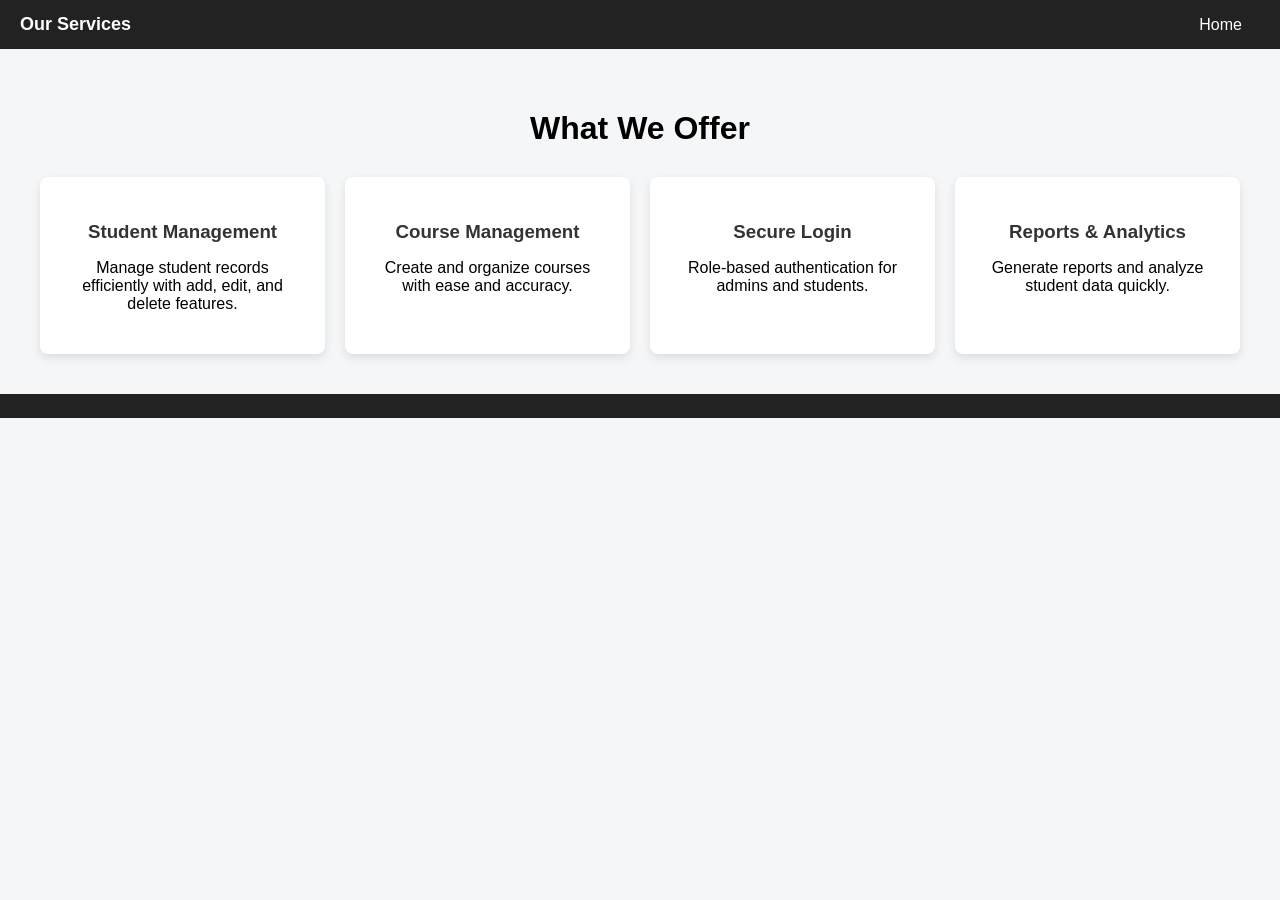
<file: demo/src/main/resources/templates/services.html>
<!DOCTYPE html>
<html xmlns:th="http://www.thymeleaf.org">
<head>
  <title>Services</title>

  <style>
    body {
        margin: 0;
        font-family: Arial, sans-serif;
        background-color: #f4f6f8;
    }

    /* TOP NAVBAR */
    .navbar {
        background-color: #222;
        padding: 14px 20px;
        display: flex;
        justify-content: space-between;
        align-items: center;
    }

    .navbar-title {
        color: white;
        font-size: 18px;
        font-weight: bold;
    }

    .navbar-links a {
        color: white;
        text-decoration: none;
        padding: 10px 18px;
        margin-left: 6px;
        border-radius: 4px;
    }

    .navbar-links a:hover {
        background-color: #ff9800;
    }

    /* SERVICES SECTION */
    .services-container {
        padding: 40px;
        text-align: center;
    }

    .services-container h1 {
        margin-bottom: 30px;
    }

    .services-grid {
        display: grid;
        grid-template-columns: repeat(auto-fit, minmax(220px, 1fr));
        gap: 20px;
    }

    .service-card {
        background: white;
        padding: 25px;
        border-radius: 8px;
        box-shadow: 0 4px 10px rgba(0,0,0,0.1);
        transition: 0.3s;
    }

    .service-card:hover {
        transform: translateY(-5px);
    }

    .service-card h3 {
        margin-bottom: 10px;
        color: #333;
    }

    /* BOTTOM NAVBAR */
    .bottom-nav {
        background-color: #222;
        padding: 12px;
        text-align: center;
    }

    .bottom-nav a {
        color: white;
        text-decoration: none;
        padding: 10px 18px;
        margin: 0 6px;
        border-radius: 4px;
        display: inline-block;
    }

    .bottom-nav a:hover {
        background-color: #ff9800;
    }
  </style>
</head>
<body>

<!-- TOP NAV -->
<div class="navbar">
  <span class="navbar-title">Our Services</span>

  <div class="navbar-links">
    <a href="/">Home</a>
  </div>
</div>

<!-- SERVICES CONTENT -->
<div class="services-container">
  <h1>What We Offer</h1>

  <div class="services-grid">
    <div class="service-card">
      <h3>Student Management</h3>
      <p>Manage student records efficiently with add, edit, and delete features.</p>
    </div>

    <div class="service-card">
      <h3>Course Management</h3>
      <p>Create and organize courses with ease and accuracy.</p>
    </div>

    <div class="service-card">
      <h3>Secure Login</h3>
      <p>Role-based authentication for admins and students.</p>
    </div>

    <div class="service-card">
      <h3>Reports & Analytics</h3>
      <p>Generate reports and analyze student data quickly.</p>
    </div>
  </div>
</div>

<!-- BOTTOM NAV -->
<div class="bottom-nav">
</div>

</body>
</html>
</file>
